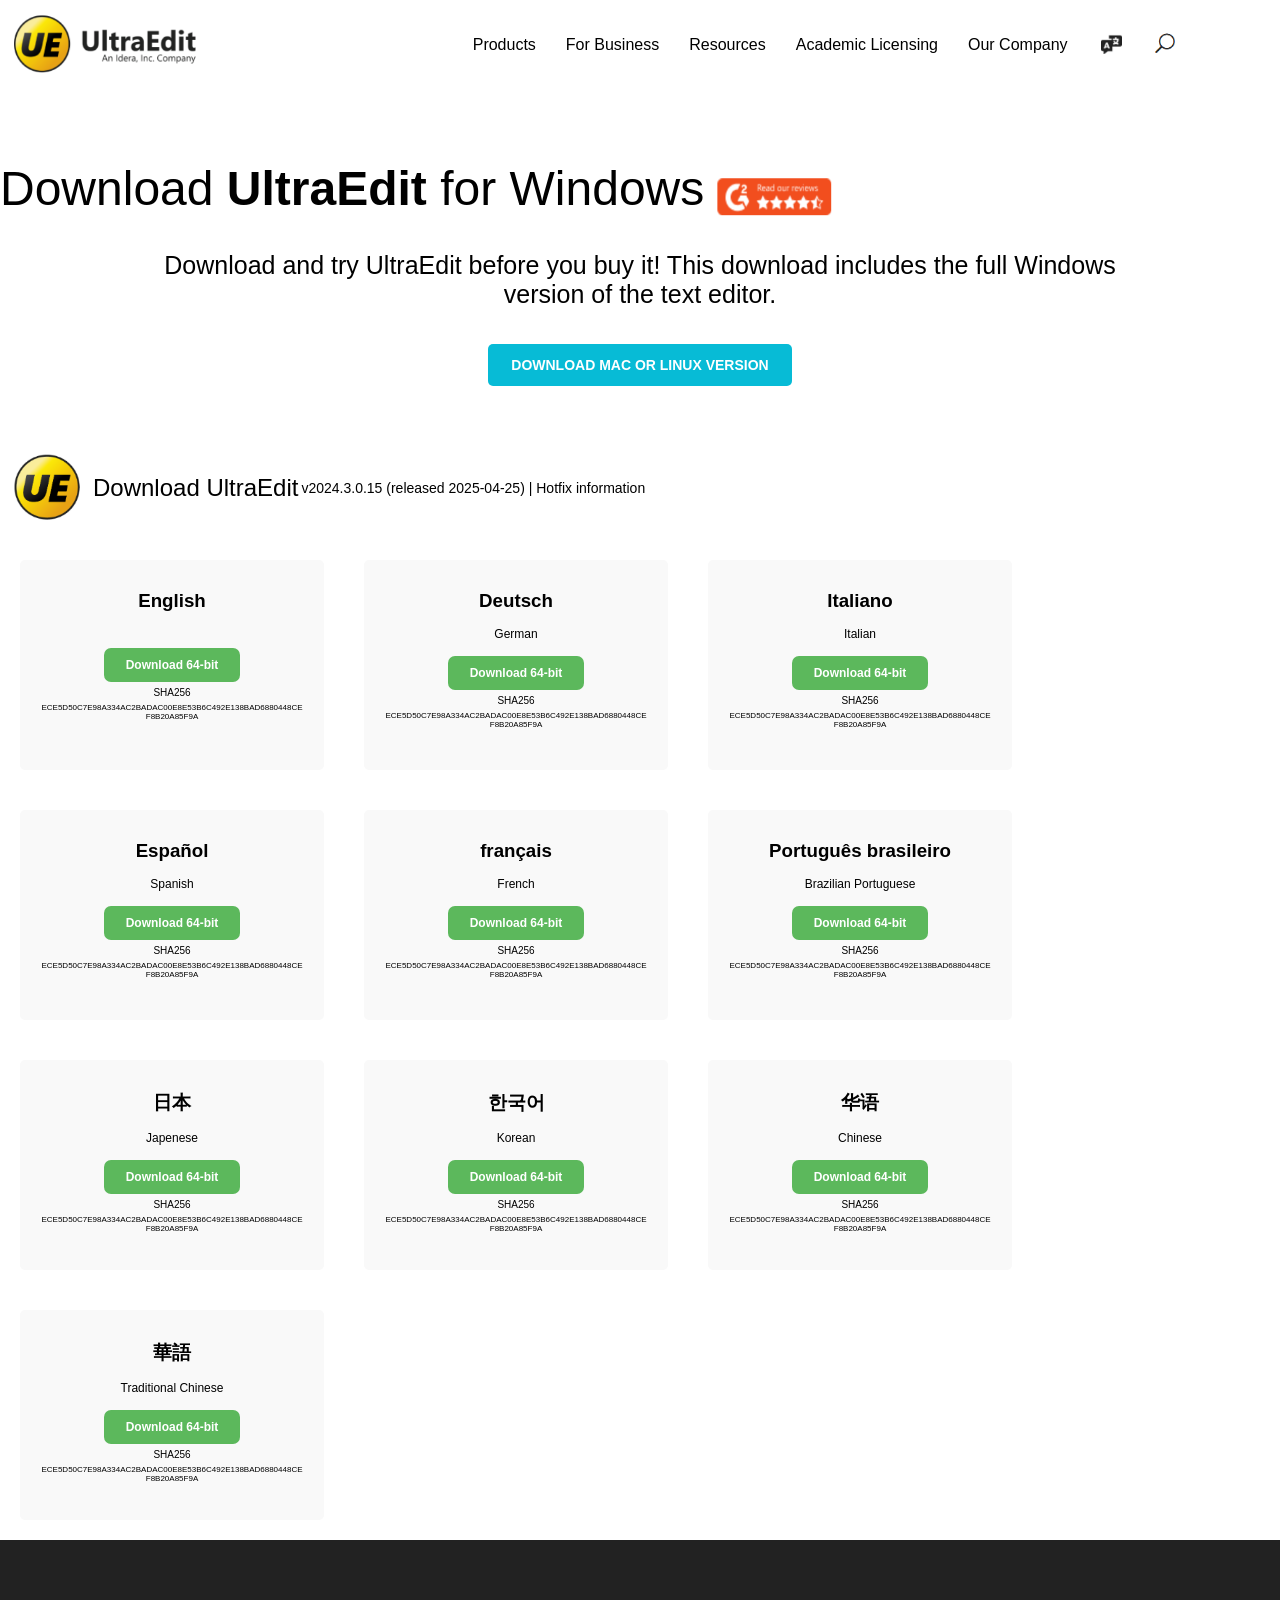
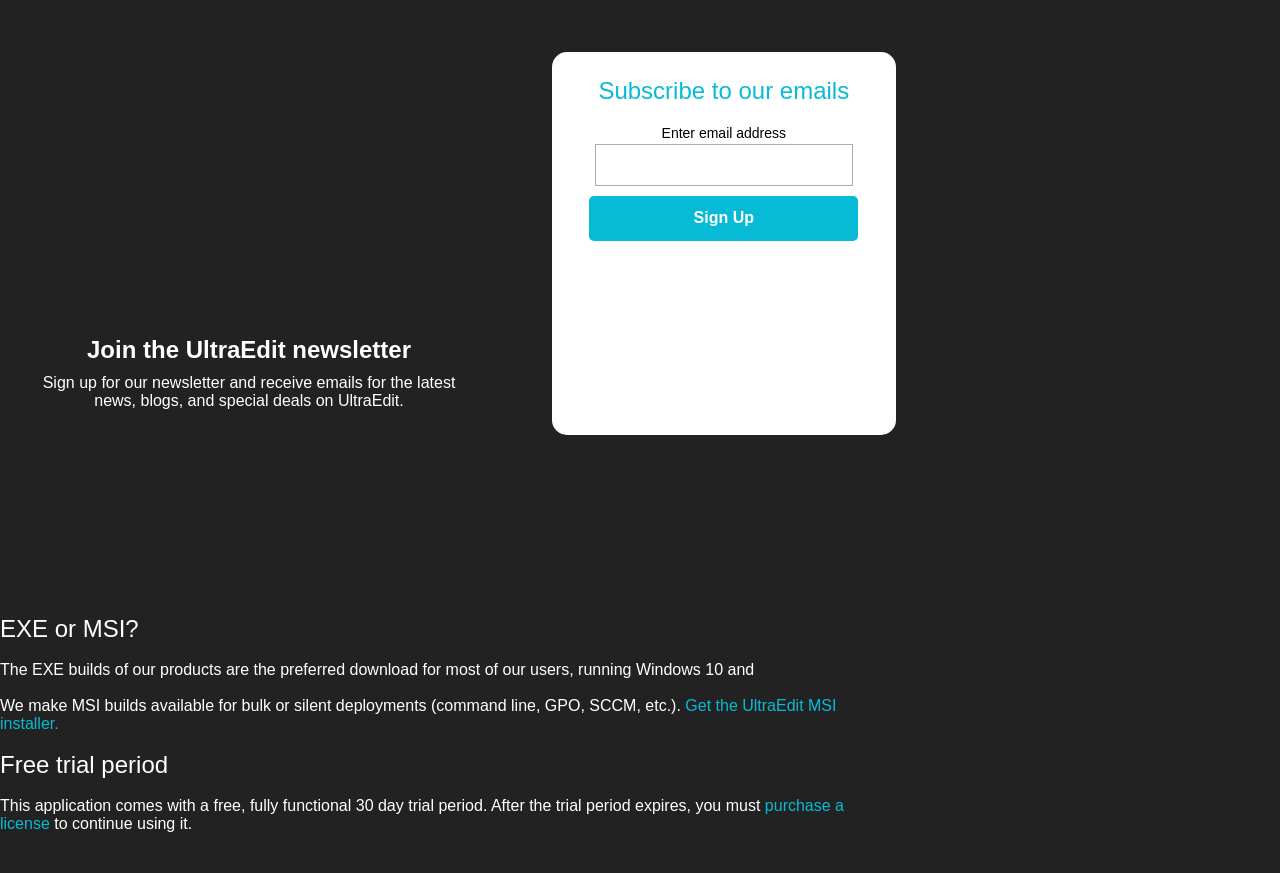
<file: index.html>
<!DOCTYPE html>
<html lang="en">

<head>
    <meta charset="UTF-8">
    <meta name="viewport" content="width=device-width, initial-scale=1.0">
    <title>UltraEdit</title>
    <link rel="stylesheet" href="style1.css">
</head>

<body>
    <nav>
        <div class="icon">
            <img src="ultraEdit.png" width="220">
        </div>
        <div class="menus">
            <span class="menu one">Products </span>
            <span class="menu two">For Business </span>
            <span class="menu three">Resources </span>
            <span class="menu four">Academic Licensing</span>
            <span class="menu five">Our Company</span>
            <span class="menu six"><img src="lang2.png" width="25"></span>
            <span class="menu seven"><img src="search2.png" width="25"></span>
        </div>
    </nav>
    <main>
        <div class="main">
            <div class="line1">
                <div class="text">Download <b>UltraEdit</b> for Windows</div>
                <img src="rate UE.png" width="120" height="40">
            </div>
            <div class="line2">Download and try UltraEdit before you buy it! This download includes the full Windows
                <br> version of the text editor.
            </div>
            <div class="button"><button>DOWNLOAD MAC OR LINUX VERSION</button></div>
        </div>
        <div class="bottom">
            <div class="icn"><img src="ue.png" width="90"></div>
            <div class="text1">Download UltraEdit </div>
            <div class="text2">v2024.3.0.15 (released 2025-04-25) | Hotfix information</div>

        </div>
        <div class=" boxes">
            <div class="box box1">
                <h3>English</h3>
                <br><br>
                <a href="ue_english_64.exe"><button>Download 64-bit</button></a>
                <h6>SHA256</h6>
                <p>ECE5D50C7E98A334AC2BADAC00E8E53B6C492E138BAD6880448CE<br>F8B20A85F9A</p>

            </div>
            <div class="box box2">
                <h3>Deutsch</h3>
                <h5>German</h5>
                <a href="ue_english_64.exe"><button>Download 64-bit</button></a>
                <h6>SHA256</h6>
                <p>ECE5D50C7E98A334AC2BADAC00E8E53B6C492E138BAD6880448CE<br>F8B20A85F9A</p>
            </div>
            <div class="box box3">
                <h3>Italiano</h3>
                <h5>Italian
                </h5>
                <a href="ue_english_64.exe"><button>Download 64-bit</button></a>
                <h6>SHA256</h6>
                <p>ECE5D50C7E98A334AC2BADAC00E8E53B6C492E138BAD6880448CE<br>F8B20A85F9A</p>
            </div>
            <div class="box box4">
                <h3>Español</h3>
                <h5>Spanish</h5>
                <a href="ue_english_64.exe"><button>Download 64-bit</button></a>
                <h6>SHA256</h6>
                <p>ECE5D50C7E98A334AC2BADAC00E8E53B6C492E138BAD6880448CE<br>F8B20A85F9A</p>
            </div>
            <div class="box box5">
                <h3>français</h3>
                <h5>French</h5>
                <a href="ue_english_64.exe"><button>Download 64-bit</button></a>
                <h6>SHA256</h6>
                <p>ECE5D50C7E98A334AC2BADAC00E8E53B6C492E138BAD6880448CE<br>F8B20A85F9A</p>
            </div>
            <div class="box box6">
                <h3>Português brasileiro</h3>
                <h5>Brazilian Portuguese</h5>
                <a href="ue_english_64.exe"><button>Download 64-bit</button></a>
                <h6>SHA256</h6>
                <p>ECE5D50C7E98A334AC2BADAC00E8E53B6C492E138BAD6880448CE<br>F8B20A85F9A</p>
            </div>
            <div class="box box7">
                <h3>日本</h3>
                <h5>Japenese</h5>
                <a href="ue_english_64.exe"><button>Download 64-bit</button></a>
                <h6>SHA256</h6>
                <p>ECE5D50C7E98A334AC2BADAC00E8E53B6C492E138BAD6880448CE<br>F8B20A85F9A</p>
            </div>
            <div class="box box8">
                <h3>한국어</h3>
                <h5>Korean</h5>
                <a href="ue_english_64.exe"><button>Download 64-bit</button></a>
                <h6>SHA256</h6>
                <p>ECE5D50C7E98A334AC2BADAC00E8E53B6C492E138BAD6880448CE<br>F8B20A85F9A</p>
            </div>
            <div class="box box9">
                <h3>华语</h3>
                <h5>Chinese</h5>
                <a href="ue_english_64.exe"><button>Download 64-bit</button></a>
                <h6>SHA256</h6>
                <p>ECE5D50C7E98A334AC2BADAC00E8E53B6C492E138BAD6880448CE<br>F8B20A85F9A</p>
            </div>
            <div class="box box10">
                <h3>華語</h3>
                <h5>Traditional Chinese</h5>
                <a href="ue_english_64.exe"><button>Download 64-bit</button></a>
                <h6>SHA256</h6>
                <p>ECE5D50C7E98A334AC2BADAC00E8E53B6C492E138BAD6880448CE<br>F8B20A85F9A</p>
            </div>
        </div>
    </main>
    <section id="third">
        <div id="one">
            <div class="textbox">
                <h2>Join the UltraEdit newsletter</h2>
                <p class="tb">Sign up for our newsletter and receive emails for the latest news, blogs, and special
                    deals on UltraEdit.</p>
            </div>
            <div class="input">
                <h1>Subscribe to our emails</h1>
                <p>Enter email address</p>
                <input type="text" name="email">
                <br>
                <button>Sign Up</button>
            </div>
        </div>
        <div id="two">
            <h1 class="firsth h">EXE or MSI?</h1>
            <br>
            <span class="firsts p">The EXE builds of our products are the preferred download for most of our users, running Windows 10 and <br>
             </span>
             <br>
             <span class="firsts2 p2">We make MSI builds available for bulk or silent deployments (command line, GPO, SCCM, etc.).</span>
             <span class="firstl link"> Get the UltraEdit MSI installer.</span> <br><br>
             <h1 class="secondh h">Free trial period</h1> <br>
             <span class="second p">This application comes with a free, fully functional 30 day trial period. After the trial period expires, you must</span>
             <span class="second link">purchase a license</span>
             <span class="second p2">to continue using it.</span>

        </div>
    </section>

</body>

</html>
</file>
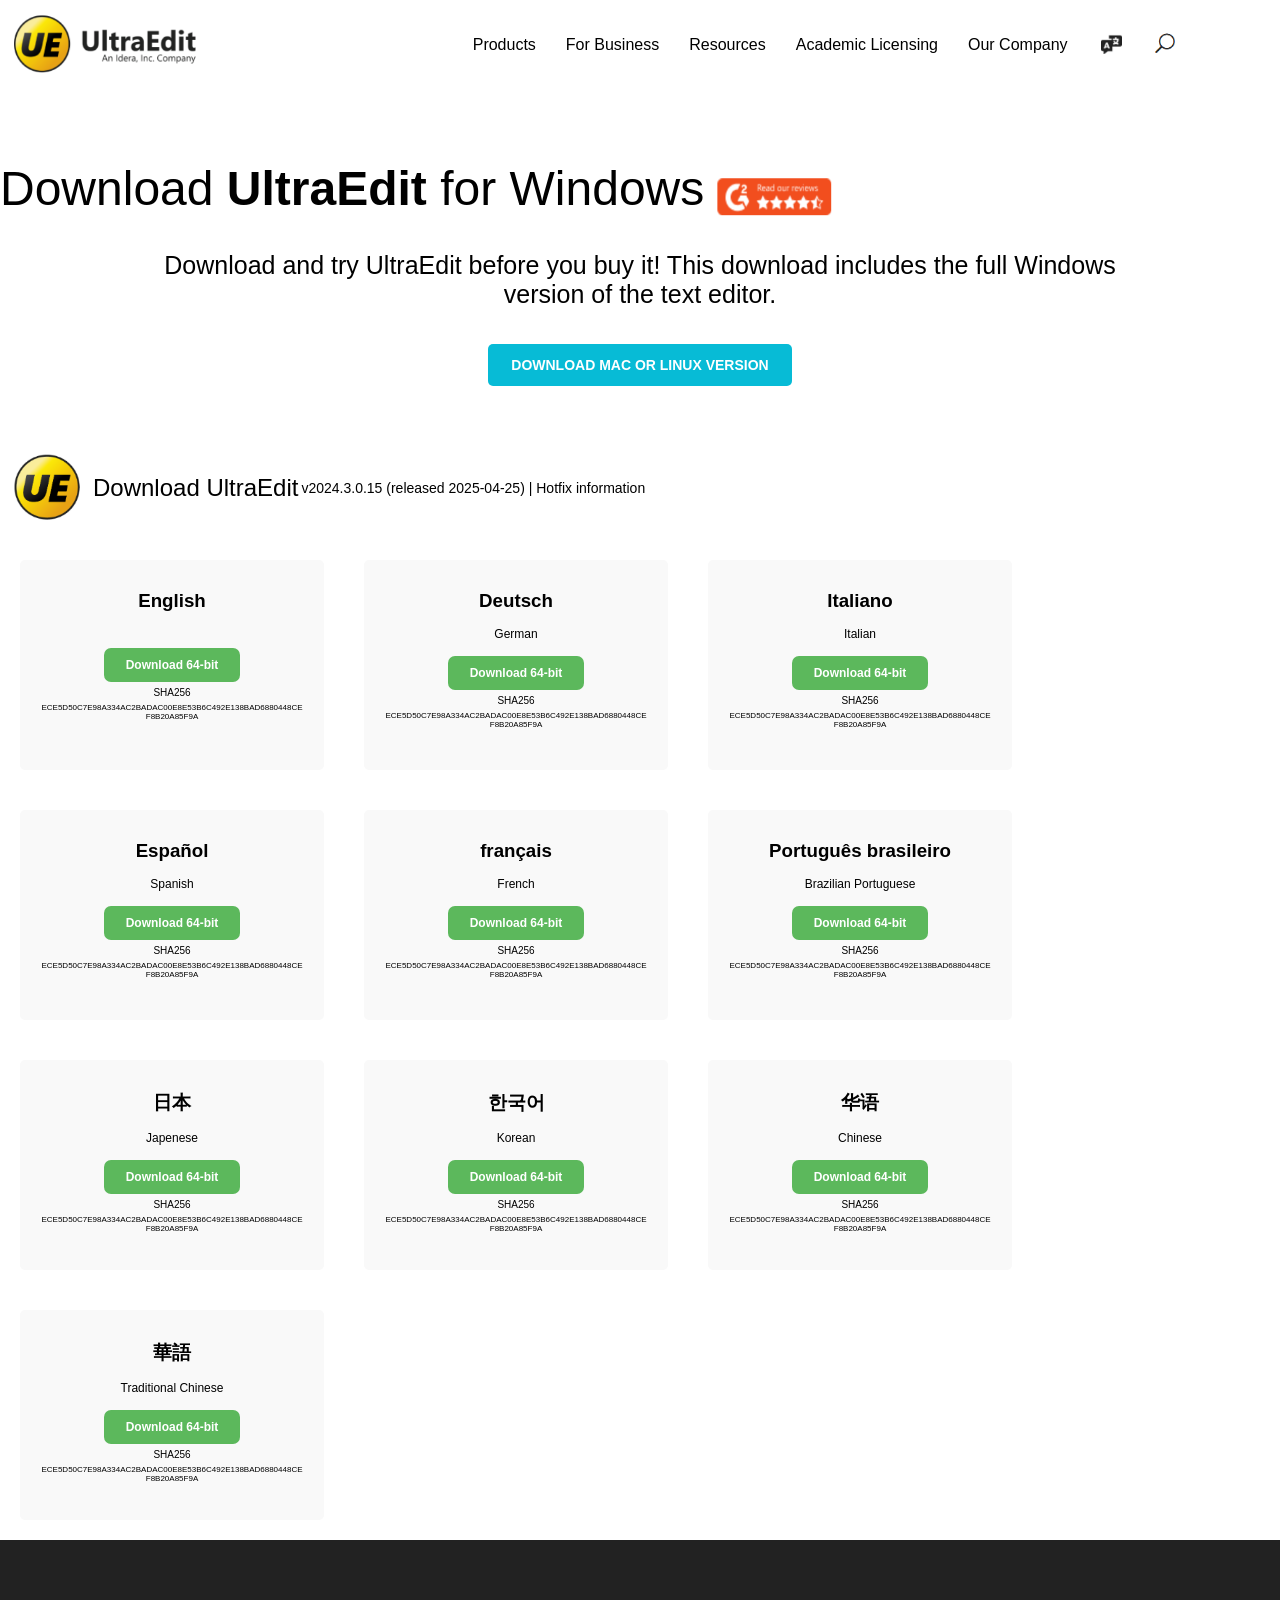
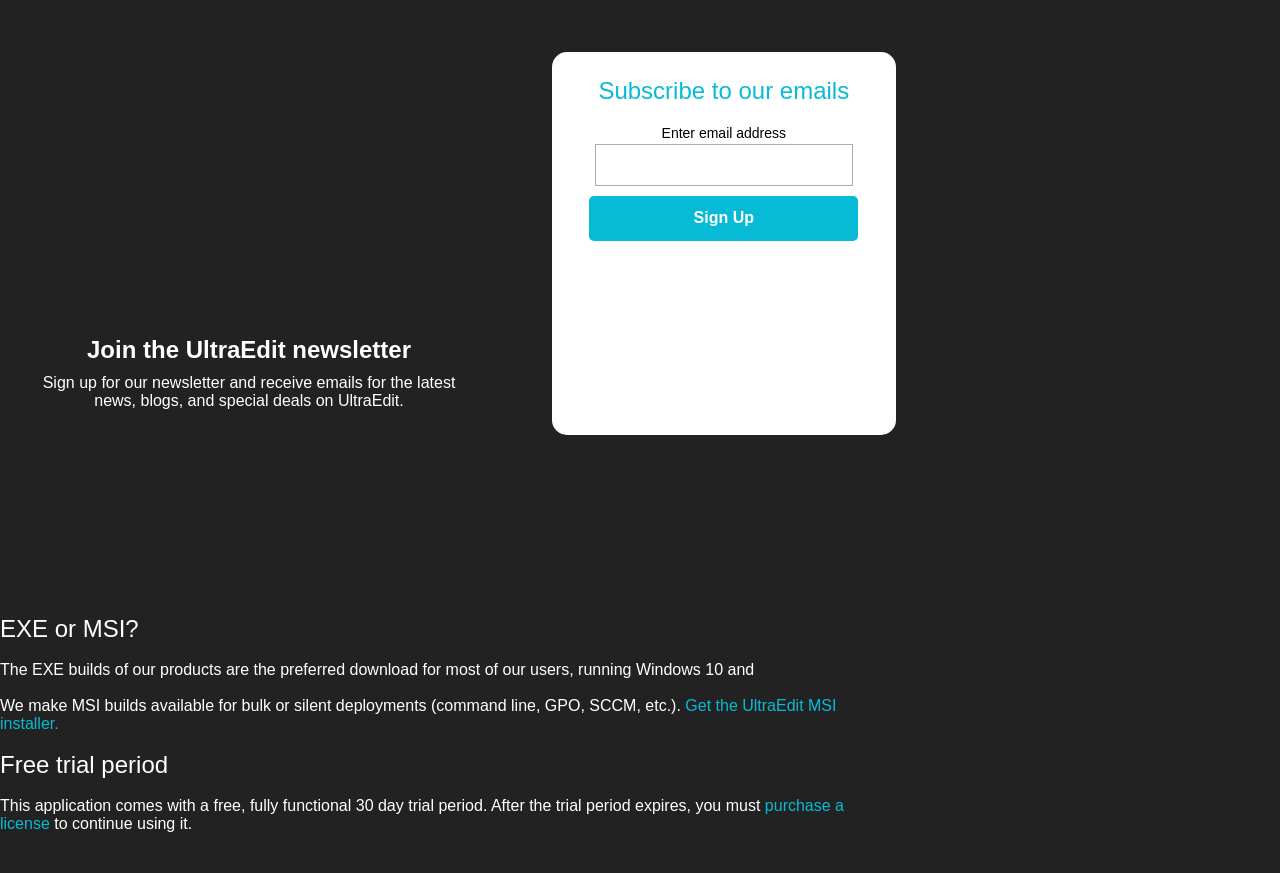
<file: index1.html>
<!DOCTYPE html>
<html lang="en">

<head>
    <meta charset="UTF-8">
    <meta name="viewport" content="width=device-width, initial-scale=1.0">
    <title>Document</title>
    <link rel="stylesheet" href="style1.css">
</head>

<body>
    <nav>
        <div class="icon">
            <img src="ultraEdit.png" width="220">
        </div>
        <div class="menus">
            <span class="menu one">Products </span>
            <span class="menu two">For Business </span>
            <span class="menu three">Resources </span>
            <span class="menu four">Academic Licensing</span>
            <span class="menu five">Our Company</span>
            <span class="menu six"><img src="lang2.png" width="25"></span>
            <span class="menu seven"><img src="search2.png" width="25"></span>
        </div>
    </nav>
    <main>
        <div class="main">
            <div class="line1">
                <div class="text">Download <b>UltraEdit</b> for Windows</div>
                <img src="rate UE.png" width="120" height="40">
            </div>
            <div class="line2">Download and try UltraEdit before you buy it! This download includes the full Windows
                <br> version of the text editor.
            </div>
            <div class="button"><button>DOWNLOAD MAC OR LINUX VERSION</button></div>
        </div>
        <div class="bottom">
            <div class="icn"><img src="ue.png" width="90"></div>
            <div class="text1">Download UltraEdit </div>
            <div class="text2">v2024.3.0.15 (released 2025-04-25) | Hotfix information</div>

        </div>
        <div class=" boxes">
            <div class="box box1">
                <h3>English</h3>
                <br><br>
                <a href="ue_english_64.exe"><button>Download 64-bit</button></a>
                <h6>SHA256</h6>
                <p>ECE5D50C7E98A334AC2BADAC00E8E53B6C492E138BAD6880448CE<br>F8B20A85F9A</p>

            </div>
            <div class="box box2">
                <h3>Deutsch</h3>
                <h5>German</h5>
                <a href="ue_english_64.exe"><button>Download 64-bit</button></a>
                <h6>SHA256</h6>
                <p>ECE5D50C7E98A334AC2BADAC00E8E53B6C492E138BAD6880448CE<br>F8B20A85F9A</p>
            </div>
            <div class="box box3">
                <h3>Italiano</h3>
                <h5>Italian
                </h5>
                <a href="ue_english_64.exe"><button>Download 64-bit</button></a>
                <h6>SHA256</h6>
                <p>ECE5D50C7E98A334AC2BADAC00E8E53B6C492E138BAD6880448CE<br>F8B20A85F9A</p>
            </div>
            <div class="box box4">
                <h3>Español</h3>
                <h5>Spanish</h5>
                <a href="ue_english_64.exe"><button>Download 64-bit</button></a>
                <h6>SHA256</h6>
                <p>ECE5D50C7E98A334AC2BADAC00E8E53B6C492E138BAD6880448CE<br>F8B20A85F9A</p>
            </div>
            <div class="box box5">
                <h3>français</h3>
                <h5>French</h5>
                <a href="ue_english_64.exe"><button>Download 64-bit</button></a>
                <h6>SHA256</h6>
                <p>ECE5D50C7E98A334AC2BADAC00E8E53B6C492E138BAD6880448CE<br>F8B20A85F9A</p>
            </div>
            <div class="box box6">
                <h3>Português brasileiro</h3>
                <h5>Brazilian Portuguese</h5>
                <a href="ue_english_64.exe"><button>Download 64-bit</button></a>
                <h6>SHA256</h6>
                <p>ECE5D50C7E98A334AC2BADAC00E8E53B6C492E138BAD6880448CE<br>F8B20A85F9A</p>
            </div>
            <div class="box box7">
                <h3>日本</h3>
                <h5>Japenese</h5>
                <a href="ue_english_64.exe"><button>Download 64-bit</button></a>
                <h6>SHA256</h6>
                <p>ECE5D50C7E98A334AC2BADAC00E8E53B6C492E138BAD6880448CE<br>F8B20A85F9A</p>
            </div>
            <div class="box box8">
                <h3>한국어</h3>
                <h5>Korean</h5>
                <a href="ue_english_64.exe"><button>Download 64-bit</button></a>
                <h6>SHA256</h6>
                <p>ECE5D50C7E98A334AC2BADAC00E8E53B6C492E138BAD6880448CE<br>F8B20A85F9A</p>
            </div>
            <div class="box box9">
                <h3>华语</h3>
                <h5>Chinese</h5>
                <a href="ue_english_64.exe"><button>Download 64-bit</button></a>
                <h6>SHA256</h6>
                <p>ECE5D50C7E98A334AC2BADAC00E8E53B6C492E138BAD6880448CE<br>F8B20A85F9A</p>
            </div>
            <div class="box box10">
                <h3>華語</h3>
                <h5>Traditional Chinese</h5>
                <a href="ue_english_64.exe"><button>Download 64-bit</button></a>
                <h6>SHA256</h6>
                <p>ECE5D50C7E98A334AC2BADAC00E8E53B6C492E138BAD6880448CE<br>F8B20A85F9A</p>
            </div>
        </div>
    </main>
    <section id="third">
        <div id="one">
            <div class="textbox">
                <h2>Join the UltraEdit newsletter</h2>
                <p class="tb">Sign up for our newsletter and receive emails for the latest news, blogs, and special
                    deals on UltraEdit.</p>
            </div>
            <div class="input">
                <h1>Subscribe to our emails</h1>
                <p>Enter email address</p>
                <input type="text" name="email">
                <br>
                <button>Sign Up</button>
            </div>
        </div>
        <div id="two">
            <h1 class="firsth h">EXE or MSI?</h1>
            <br>
            <span class="firsts p">The EXE builds of our products are the preferred download for most of our users, running Windows 10 and <br>
             </span>
             <br>
             <span class="firsts2 p2">We make MSI builds available for bulk or silent deployments (command line, GPO, SCCM, etc.).</span>
             <span class="firstl link"> Get the UltraEdit MSI installer.</span> <br><br>
             <h1 class="secondh h">Free trial period</h1> <br>
             <span class="second p">This application comes with a free, fully functional 30 day trial period. After the trial period expires, you must</span>
             <span class="second link">purchase a license</span>
             <span class="second p2">to continue using it.</span>

        </div>
    </section>

</body>

</html>
</file>
<file: style1.css>
*{
    margin: 0px;
    padding: 0px;
}
body{
    font-family: 'Segoe UI', Tahoma, Geneva, Verdana, sans-serif;
    overflow-x: hidden;
}
nav{
    width: 92vw;
    /* border: 2px solid black; */
    justify-self: center;
    /* margin-top: 10px; */
    align-content: center;
    padding:0px;
    /* display: flex; */
    /* flex-direction:; */

}
nav {
    display: flex;
    justify-content:space-between ;
    align-content: center;
    
}
nav  .menus{
    display: flex;
    flex-direction: row;
    gap: 30px;
    font-weight: 400;
    font-size: 16px;
    /* border: 1px solid black; */
}
nav .menus .menu{
    align-self: center;
} 
main{
    width: 100vw;
    text-align: center;
    margin-top: 70px;
    /* border: 2px solid black; */
}
main .line1{
    display: flex;
    justify-self: center;
    gap: 10px;
    font-size: 48px;
    font-weight: 400;
}
main .line1 img{
    margin-top: 15px;
}
main .line2{
    font-family: 'Segoe UI', Tahoma, Geneva, Verdana, sans-serif;
    font-size: 25px;
    font-weight: 400;
    margin-top: 35px;
}
main .button button{
    padding-top: 13px;
        padding-bottom: 13px;
        padding-left: 23px;
        padding-right: 23px;
        border-radius: 5px;
        border: none;
        background-color: #07bbd6;
        /*  rgb(47, 163, 183); */
        margin-top: 35px;
        align-self: center;
        color: white;
        font-family: 'Segoe UI', Tahoma, Geneva, Verdana, sans-serif;
        font-weight: bold;
        font-size: 14px;
        cursor: pointer;

}
main .button button:hover{
    background-color: #09a6bd;
}
main .bottom{
    display:flex;
    gap: 3px;
    flex-direction: row;
    /* border: 2px solid black; */
    width: 80vw;
    justify-self: center;
    margin-top: 65px;
    /* justify-content: center; */
    /* justify-content: center; */

}
main .bottom .text1{
   align-self: center;
   font-size: 24px;
}
main .bottom .text2{
    align-self: center;
    font-size: 14px;
}
nav .menus .menu:hover{
    cursor:pointer;
}
main  .line1 img:hover{
    cursor: pointer;
}
nav .icon img:hover{
    cursor: pointer;
}
.boxes{
    width: 80vw;
    justify-self: center;
    margin-top: 15px;
    /* border: 2px solid black; */
   display: grid;
   grid-template-columns: 1fr 1fr 1fr;
   grid-template-rows: 1fr 1fr 1fr 1fr;
}
.box{
    border: none;
    width: 304px;
    height: 170px;
    /* gap: 10px; */
    margin: 20px;
    place-self: center;
    background-color:#f9f9f9;
    border-radius: 5px;
    padding-top: 30px;
    padding-bottom: 10px;
    font-weight: 400;
    /* font-family: poppins; */
    text-align: center;
    /* border: 2px solid black; */
}

    @media only screen and (max-width:1240px) {
        .boxes{
            grid-template-columns: 1fr 1fr;
            grid-template-rows: 1fr 1fr 1fr 1fr 1fr;
        }
        main{
            justify-self: center;
        }
        
    }
    @media only screen and (max-width:800px){
        .boxes{
            grid-template-columns: 1fr;
            grid-template-rows: repeat(10,1fr);
        }
        main{
            justify-self: center;
        }
    }
    .box h3{
        text-align: center;
        font-family: 'Segoe UI', Tahoma, Geneva, Verdana, sans-serif;
        /* border: 2px solid black; */
        /* font-family: poppins; */
        font-weight: 700;

    }
    .box a button{
        padding-left: 22px;
        padding-right: 22px;
        padding-top: 10px;
        padding-bottom: 10px;
        border-radius: 7px;
        background-color: #5cb85c;
        color: white;
        border: none;
        /* font-family: poppins; */
        font-weight: 600;
        font-size: 12px;
        /* margin-left: 50px;
        margin-right: 50px; */
    }
    .box h6{
       /* font-family: poppins; */
       font-weight: 300;
       font-size: 10px;
       margin-top: 5px;
       margin-bottom: 5px;
    }
    .box p{
       /* font-family: poppins; */
       font-weight: 300;
       font-size: 8px;
    }
    .box button:hover{
       cursor: pointer;
    }
    .box h5{
       /* font-family: poppins; */
       font-weight: 300;
       font-size: 12px;
       margin-top: 15px;
       margin-bottom: 15px;
    }
    #third{
        background-color: rgb(34, 34, 34);
        width: 100vw;
        /* padding: 20px; */
       /* margin-top: 50px; */
        justify-content: center;
        padding-top: 40px;
        padding-bottom: 40px;
        /* text-align: center; */
    }
    #third #one{
        display: flex;
        justify-content: space-between;
        justify-self: center;
        /* gap: 30px; */
        width: 70vw;
        height: 45vh;
        /* padding: 10px; */
        /* border: 2px solid white ; */
        margin-top: 50px;
    }
    #third .textbox{
        color: white;
        width: 35vw;
        align-self:end;
        padding: 25px;
        /* height: 35vh; */
        /* border: 2px solid white; */
        text-align:center;

    }
    #third .textbox .tb{
        margin-top: 10px;
    }
    #third #one .input{
        background-color: white;
        width: 23vw;
        height: 37vh;
        align-self: flex-end;
        text-align: center;
        border-radius: 15px;
        padding: 25px;
    }
    #third #one .input h1{
        color: #07bbd6;
        font-weight: 400;
    }
    #third #one .input p{
        color: black;
        margin-top: 20px;
        font-size: 14px;
    }
    #third #one .input input{
        height: 40px;
        width: 20vw;
        margin-top: 3px;
        border:1px solid rgb(174, 173, 173);
    }
    #third #one .input button{
        width: 21vw;
        height: 45px;
        margin-top: 10px;
        font-weight: 700;
        font-size: 16px;
        color: white;
        background-color: #07bbd6;
        border: none;
        border-radius: 5px;
        box-shadow: #06a2ba;
        cursor: pointer;
    }
    #third #two{
        width: 70vw;
        color:white ;
        /* border: 2px solid #f9f9f9; */
        margin-top: 20vh;
        justify-self: center;
        
        /* line-height: 25px; */
    }
    #third #two .h{
        font-weight: 400;
    }
    #third #two .firsts{
        margin-top: 25px;
        /* border: 2px solid white; */
        /* padding-top: 15px; */
    }
    #third #two .link{
        color: #07bbd6;
    } 
    #third #two .link:hover{
        cursor: pointer;
    }
</file>
